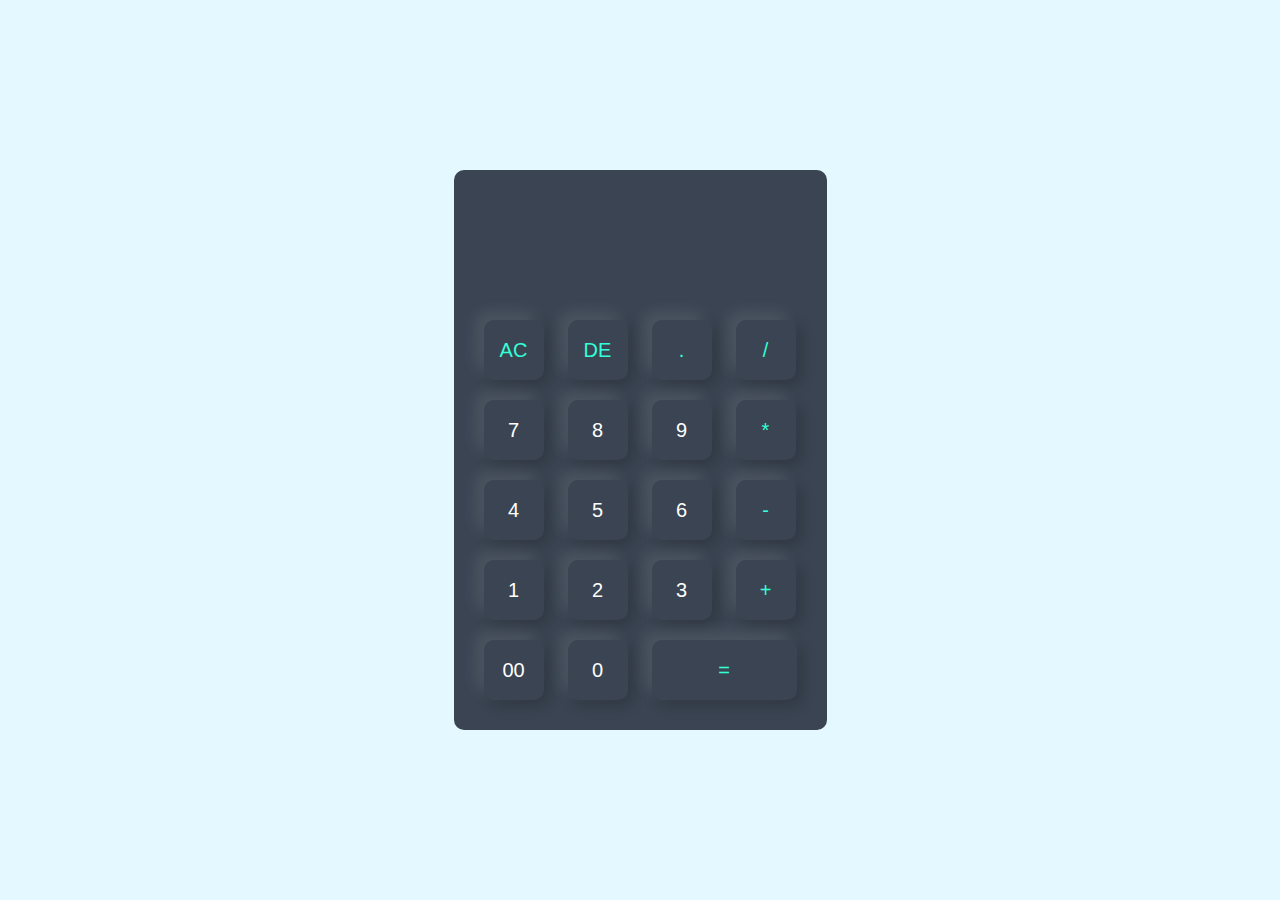
<file: Calculator/index.html>
<!DOCTYPE html>
<html>
<head>
	<meta charset="utf-8">
	<meta name="viewport" content="width=device-width, initial-scale=1">
	<title>Calculator</title>
	<link rel="stylesheet" type="text/css" href="style.css">
</head>
<body>
	<div class="container">
		<div class="calcutaor">
			<form action="">
				<div class="display">
					<input type="text" name="display">
				</div>
				<div>
					<input type="button" value="AC" onclick="display.value = '' " class="operator">
					<input type="button" value="DE" onclick="display.value = display.value.toString().slice(0,-1)" class="operator">
					<input type="button" value="."  onclick="display.value += '.' " class="operator">
					<input type="button" value="/"  onclick="display.value += '/' " class="operator">
				</div>
				<div>
					<input type="button" value="7" onclick="display.value += '7' " >
					<input type="button" value="8" onclick="display.value += '8' ">
					<input type="button" value="9" onclick="display.value += '9' ">
					<input type="button" value="*" onclick="display.value += '*' " class="operator">
				</div>
				<div>
					<input type="button" value="4" onclick="display.value += '4' ">
					<input type="button" value="5" onclick="display.value += '5' ">
					<input type="button" value="6" onclick="display.value += '6' ">
					<input type="button" value="-" onclick="display.value += '-' " class="operator">
				</div>
				<div>
					<input type="button" value="1" onclick="display.value += '1' ">
					<input type="button" value="2" onclick="display.value += '2' ">
					<input type="button" value="3" onclick="display.value += '3' ">
					<input type="button" value="+" onclick="display.value += '+' " class="operator">
				</div>
				<div>
					<input type="button" value="00" onclick="display.value += '00' ">
					<input type="button" value="0"  onclick="display.value += '0' ">
					<input type="button" value="=" onclick="display.value = eval(display.value)" class="equal operator">
					
				</div>
			</form>
		</div>
		
	</div>

</body>
</html>
</file>
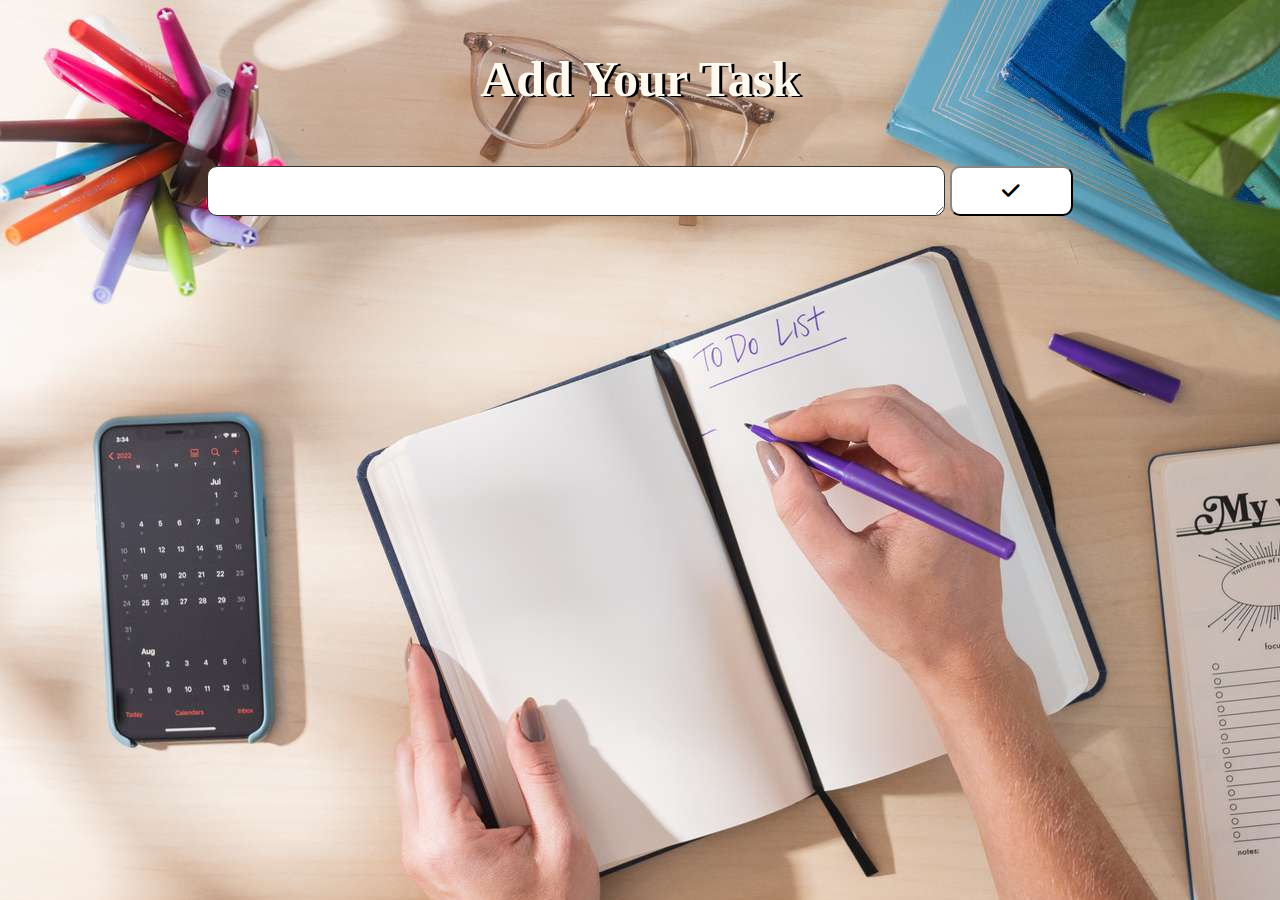
<file: To Do List/index.html>
<!DOCTYPE html>
<html>
<head>
    <meta charset="utf-8">
    <meta name="viewport" content="width=device-width, initial-scale=1">
    <title>To Do List</title>
    <link rel="stylesheet" type="text/css" href="style.css">
    <link rel="stylesheet" href="https://cdnjs.cloudflare.com/ajax/libs/font-awesome/6.0.0/css/all.min.css">
</head>
<body>
    <div class="container-title">
        <h1>Add Your Task</h1>
    </div>
    <br>
    <div class="container">
        <div class="inputcol">
            <textarea name="text" class="textarea"></textarea>
            <button type="button" class="buttoninput"><i class="fa-solid fa-check"></i></button>
        </div>
    </div>
    <div class="todolist">   
    </div>

</body>
<script type="text/javascript" src="script.js"></script>
</html>
</file>
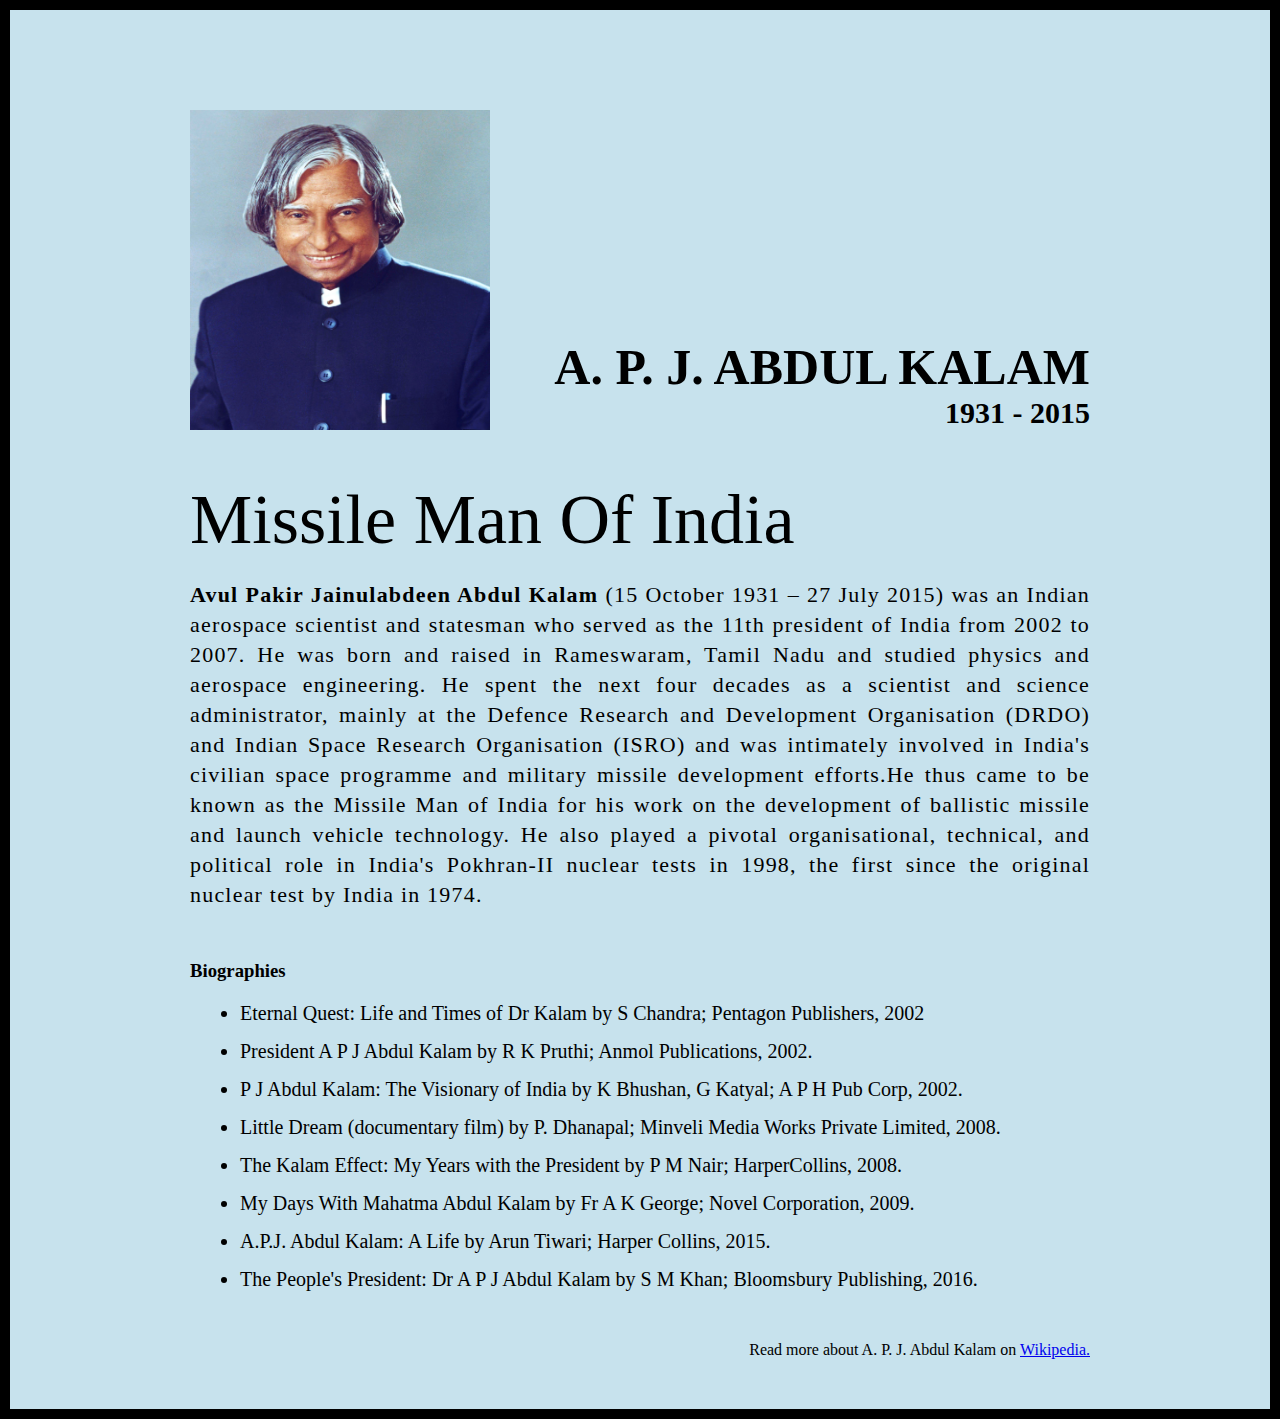
<file: Tribute Page/index.html>
<!DOCTYPE html>
<html>
<head>
	<meta charset="utf-8">
	<meta name="viewport" content="width=device-width, initial-scale=1">
	<title>The Tribute Website | A.P.J Abdul Kalam</title>
	<link rel="stylesheet" type="text/css" href="style.css">
</head>
<body>
	<div class="container">
		<div class="content">
			<section class="top_section">
				<div class="image_container">
					<img src="img.jpg">
				</div>
				<div>
					<h1>A. P. J. Abdul Kalam</h1>
					<h4>1931 - 2015</h4>
				</div>
			</section>
			<section class="about_section">
				<h2>Missile Man Of India</h2>
				<p>
					 <b>Avul Pakir Jainulabdeen Abdul Kalam</b> (15 October 1931 – 27 July 2015) was an Indian aerospace scientist and statesman who served as the 11th president of India from 2002 to 2007. He was born and raised in Rameswaram, Tamil Nadu and studied physics and aerospace engineering. He spent the next four decades as a scientist and science administrator, mainly at the Defence Research and Development Organisation (DRDO) and Indian Space Research Organisation (ISRO) and was intimately involved in India's civilian space programme and military missile development efforts.He thus came to be known as the Missile Man of India for his work on the development of ballistic missile and launch vehicle technology. He also played a pivotal organisational, technical, and political role in India's Pokhran-II nuclear tests in 1998, the first since the original nuclear test by India in 1974.
				</p>
		</section>
		<section class="biography_section">
			<h3>Biographies</h3>
			<ul>
				<li>Eternal Quest: Life and Times of Dr Kalam by S Chandra; Pentagon Publishers, 2002</li>
			    <li>President A P J Abdul Kalam by R K Pruthi; Anmol Publications, 2002.</li>
                <li>P J Abdul Kalam: The Visionary of India by K Bhushan, G Katyal; A P H Pub Corp, 2002.</li>
                <li> Little Dream (documentary film) by P. Dhanapal; Minveli Media Works Private Limited, 2008.</li>
                <li>The Kalam Effect: My Years with the President by P M Nair; HarperCollins, 2008.</li>
                <li>My Days With Mahatma Abdul Kalam by Fr A K George; Novel Corporation, 2009.</li>
                <li>A.P.J. Abdul Kalam: A Life by Arun Tiwari; Harper Collins, 2015.</li>
                <li>The People's President: Dr A P J Abdul Kalam by S M Khan; Bloomsbury Publishing, 2016.</li>
			</ul>	
		</section>
		<footer><p>Read more about A. P. J. Abdul Kalam on <a href="https://en.wikipedia.org/wiki/A._P._J._Abdul_Kalam">Wikipedia.</a></p></footer>
		</div>
	</div>
 
</body>
</html>
</file>
<file: Calculator/style.css>
*{
	margin: 0;
	padding: 0;
	font-family: 'Poppins' sans-serif;
	box-sizing: border-box;
}
.container{
	width: 100%;
	height: 100vh;
	background: #e3f9ff;
	display: flex;
	align-items: center;
	justify-content: center;
}
.calcutaor{
	background: #3a4452;
	padding: 20px;
	border-radius: 10px;
}
.calcutaor form input{
	border: 0;
	outline: 0;
	width: 60px;
	height: 60px;
	border-radius: 10px;
	box-shadow: -8px -8px 15px rgba(255, 255, 255, 0.1),5px 5px 15px rgba(0, 0, 0, 0.2);
	background: transparent;
	font-size: 20px;
	color: #fff;
	cursor: pointer;
	margin: 10px;
}

form .display{
    display: flex;
    justify-content: flex-end;
    margin: 20px 0;
}

form .display input{
text-align: right;
flex: 1;
font-size: 45px;
box-shadow: none;
}

form input.equal{
    width: 145px;
}
form input.operator{
	color: #33ffd8;
}
</file>
<file: To Do List/style.css>
*{
    margin: 0;
    padding: 0;
    box-sizing: border-box;
    font-family: 'Times New Roman', Times, serif;
}

body {
    background-image: url(image.jpg);
    margin: 50px 2%;
}

/* container title */
.container-title {
    font-size: 25px;
    text-align: center;
    margin: 0 0 30px 0;
    color: floralwhite;
    text-shadow: 3px 1px black;
}
/* container */
.inputcol {
    display: grid;
    column-gap: 5px;
    grid-template-columns: 60% 10%;
    justify-content: center;
    margin-top: 10px;
}

.textarea {
    min-height: 50px;
    height: 50px;
    max-width: 100%;
    min-width: 100%;
    border-radius: 10px;
    border-color: #333;
    font-size: 20px;
    padding: 10px 10px;
    overflow: auto;
    overflow-x: hidden;
}

.textarea::-webkit-scrollbar-track {
    border-radius: 10px;
    background-color: #333;
}

.textarea::-webkit-scrollbar {
    width: 10px;
    cursor: pointer;
}

.textarea::-webkit-scrollbar-thumb {
    border-radius: 10px;
    background-color: #8f8acc;
    cursor: pointer;
}

.textarea:focus {
    outline: none;
}

.buttoninput {
    border-radius: 10px;
    border-color: #333;
    background-color: white;
    font-size: 20px;
}

.buttoninput:hover {
    background-color: #8f8acc;
    color: white;
}

/* js */
.todolist {
    margin-top: 20px;
}

.itemall {
    display: grid;
    grid-template-columns: 60% 5% 5%;
    justify-content: center;
    margin-bottom: 2px;
}

.item, .check-button, .trash-button {
    border: none;
    background-color: white;
    min-height: 50px;
    padding: 10px 10px;
}

.item {
    word-wrap: break-word;
    word-break: break-all;
    border-radius: 10px 0 0 10px;
    display: grid;
    align-content: center;
    font-size: 20px;
}

.check-button, .trash-button {
    font-size: 15px;
}

.trash-button {
    border-radius: 0 10px 10px 0;
}

.check-button:hover {
    background-color: #37b3cc;
    color: white;
}

.trash-button:hover {
    background-color: #6b73c1;
    color: white;
}

.checklist {
    text-decoration: line-through;
}

.fa-check, .fa-trash {
    pointer-events: none;
}

button, .check-button, .trash-button {
    cursor: pointer;
}
</file>
<file: Tribute Page/style.css>
*{
	margin: 0;
	padding: 0;
	box-sizing: border-box;
}

.container{
	background-color: #c7e2ed;
	min-height: 100vh;
	border:  10px solid black;
}

.content{
	max-width: 900px;
	margin: 0 auto;
}

.top_section{
	margin-top: 100px;
	display: flex;
	justify-content: space-between;
	align-items: flex-end;
}

.top_section h1{
	font-size: 50px;
	font-weight: bold;
	color: black;
	text-transform: uppercase;
}

.top_section h4{
	font-size: 30px;
	text-align: end;
}

.image_container{
	border-right: 50%;
	overflow: hidden;
}


.image_container,img{
	width: 300px;
	height: 320px;
}

.about_section{
	margin-top: 50px;
}

.about_section h2{
  font-size: 70px;
  font-weight: 400;
  margin-bottom: 20px;
}

.about_section p{
	font-size: 22px;
	line-height: 30px;
	letter-spacing: 1.2px;
	text-align: justify;
}

.biography_section{
	margin: 50px 0;
}

.biography_section h3{
	margin-bottom: 20px;
}

.biography_section ul{
	margin-left: 50px;
	font-size: 20px;
}

.biography_section li{
	margin-bottom: 15px;
}

footer
{
	margin: 50px 0;
}

footer p{
	text-align: end;
}
</file>
